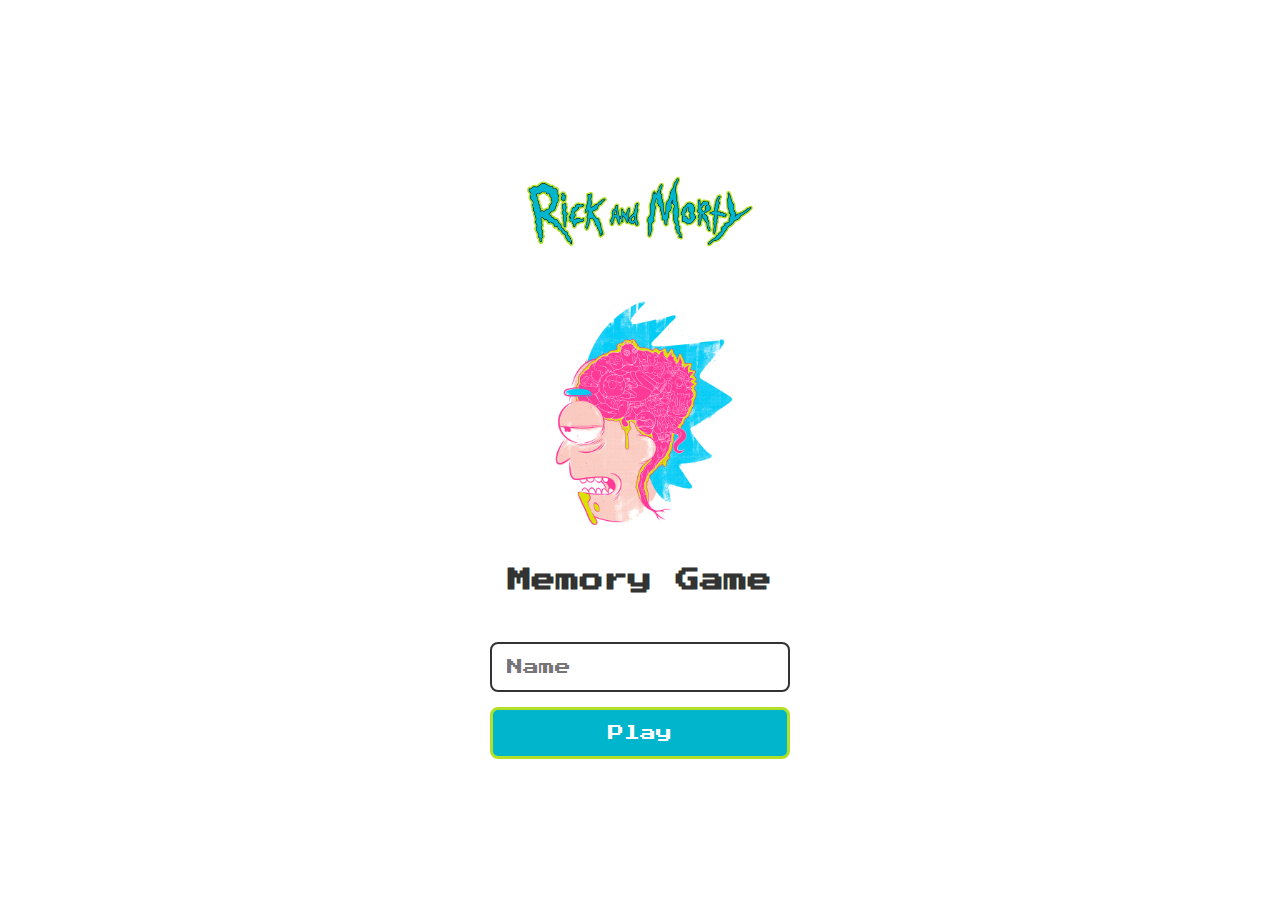
<file: CODIGO/index.html>
<!DOCTYPE html>
<html lang="pt-br">
  <link rel="shortcut icon" href="../../01_MENU/MIDIAS/ICONE CSS.ico" type="image/x-icon">

<head>
  <meta charset="UTF-8">
  <meta name="viewport" content="width=device-width, initial-scale=1.0">

  <link rel="stylesheet" href="./css/reset.css">
  <link rel="stylesheet" href="./css/login.css">

  <script defer src="./js/login.js"></script>
  <link rel="shortcut icon" href="./images/brain.png" type="image/x-icon">
  <title>Memory Game | Login</title>
</head>

<body>

  <form class="login-form">

    <div class="login__header">
      <img src="./images/logo.png" alt="logo">
      <img src="./images/cerebro.jpg" alt="brain icon">
      <h1>Memory Game</h1>
    </div>

    <input type="text" placeholder="Name" class="login__input">
    <button type="submit" class="login__button">Play</button>

  </form>

</body>

</html>
</file>
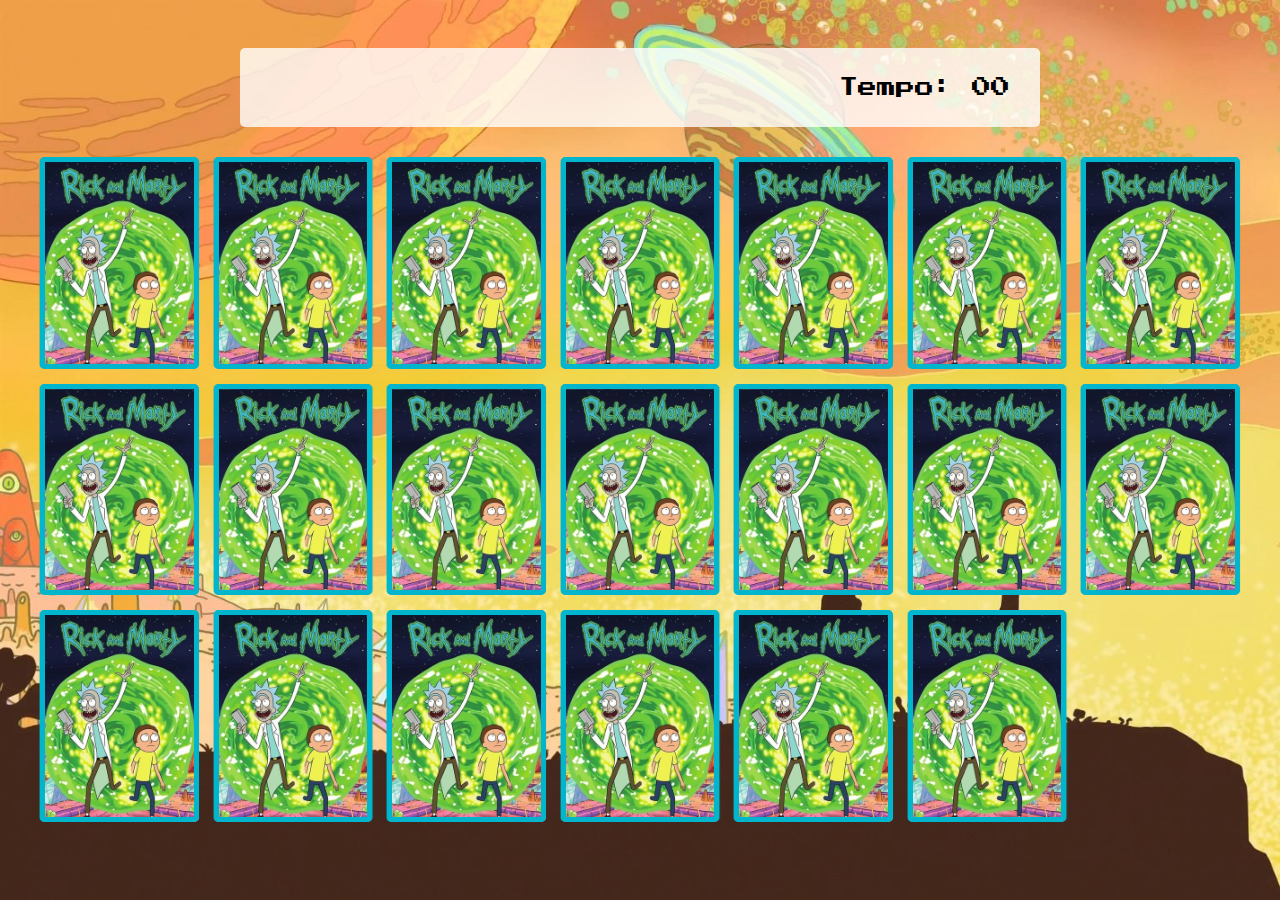
<file: CODIGO/pages/game.html>
<!DOCTYPE html>
<html lang="en">

<head>
  <meta charset="UTF-8">
  <meta name="viewport" content="width=device-width, initial-scale=1.0">
  <link rel="stylesheet" href="../css/reset.css">
  <link rel="stylesheet" href="../css/game.css">

  <script defer src="../js/game.js"></script>

  <title>Memory Game</title>
</head>

<body>

  <main>
    <header>
      <span class="player"></span>
      <span>Tempo: <span class="timer">00</span></span>
    </header>

    <div class="grid"></div>
  </main>

</body>

</html>
</file>
<file: CODIGO/css/login.css>
.login-form {
  align-items: center;
  display: flex;
  flex-direction: column;
  height: 100vh;
  justify-content: center;
}

.login__header {
  align-items: center;
  display: flex;
  flex-direction: column;
  justify-content: center;
  margin-bottom: 50px;
}

.login__header img {
  width: 250px;
}



.login__header h1 {
  color: #333;
  font-size: 1.5em;
}

.login__input {
  border: 2px solid #333;
  border-radius: 8px;
  color: #333;
  font-size: 1em;
  margin-bottom: 15px;
  max-width: 300px;
  outline: none;
  padding: 15px;
  width: 100%;
}

.login__button {
  background-color: #00b5cc;
  border: 3px solid #b2df28;
  border-radius: 8px;
  color: #fff;
  cursor: pointer;
  font-size: 1em;
  max-width: 300px;
  padding: 15px;
  width: 100%;
}

.login__button:disabled {
  background-color: #eee;
  border: 2px solid #969595;
  color: #aaa;
  cursor: auto;
}
</file>
<file: CODIGO/css/game.css>
main {
  display: flex;
  flex-direction: column;
  width: 100%;
  background-image: url('../images/bg.jpg');
  background-size: cover;
  min-height: 100vh;
  align-items: center;
  justify-content: center;
  padding: 20px 20px 50px;
}

header {
  display: flex;
  align-items: center;
  justify-content: space-between;
  background-color: rgba(255, 255, 255, 0.8);
  font-size: 1.2em;
  width: 100%;
  max-width: 800px;
  padding: 30px;
  margin: 0 0 30px;
  border-radius: 5px;
}

.grid {
  display: grid;
  grid-template-columns: repeat(7, 1fr);
  gap: 15px;
  width: 100%;
  max-width: 1200px;
  margin: 0 auto;
}

.card {
  aspect-ratio: 3/4;
  width: 100%;
  border-radius: 5px;
  position: relative;
  transition: all 400ms ease;
  transform-style: preserve-3d;
  background-color: #ccc;
}

.face {
  width: 100%;
  height: 100%;
  position: absolute;
  background-size: cover;
  background-position: center;
  border: 5px solid #00b5cc;
  border-radius: 5px;
  transition: all 400ms ease;
}

.front {
  transform: rotateY(180deg);
}

.back {
  background-image: url('../images/back.png');
  backface-visibility: hidden;
}

.reveal-card {
  transform: rotateY(180deg);
}

.disabled-card {
  filter: saturate(0);
  opacity: 0.5;
}

@media screen and (max-width:920px) {
  .grid {
    grid-template-columns: repeat(5, 1fr);

  }
}
</file>
